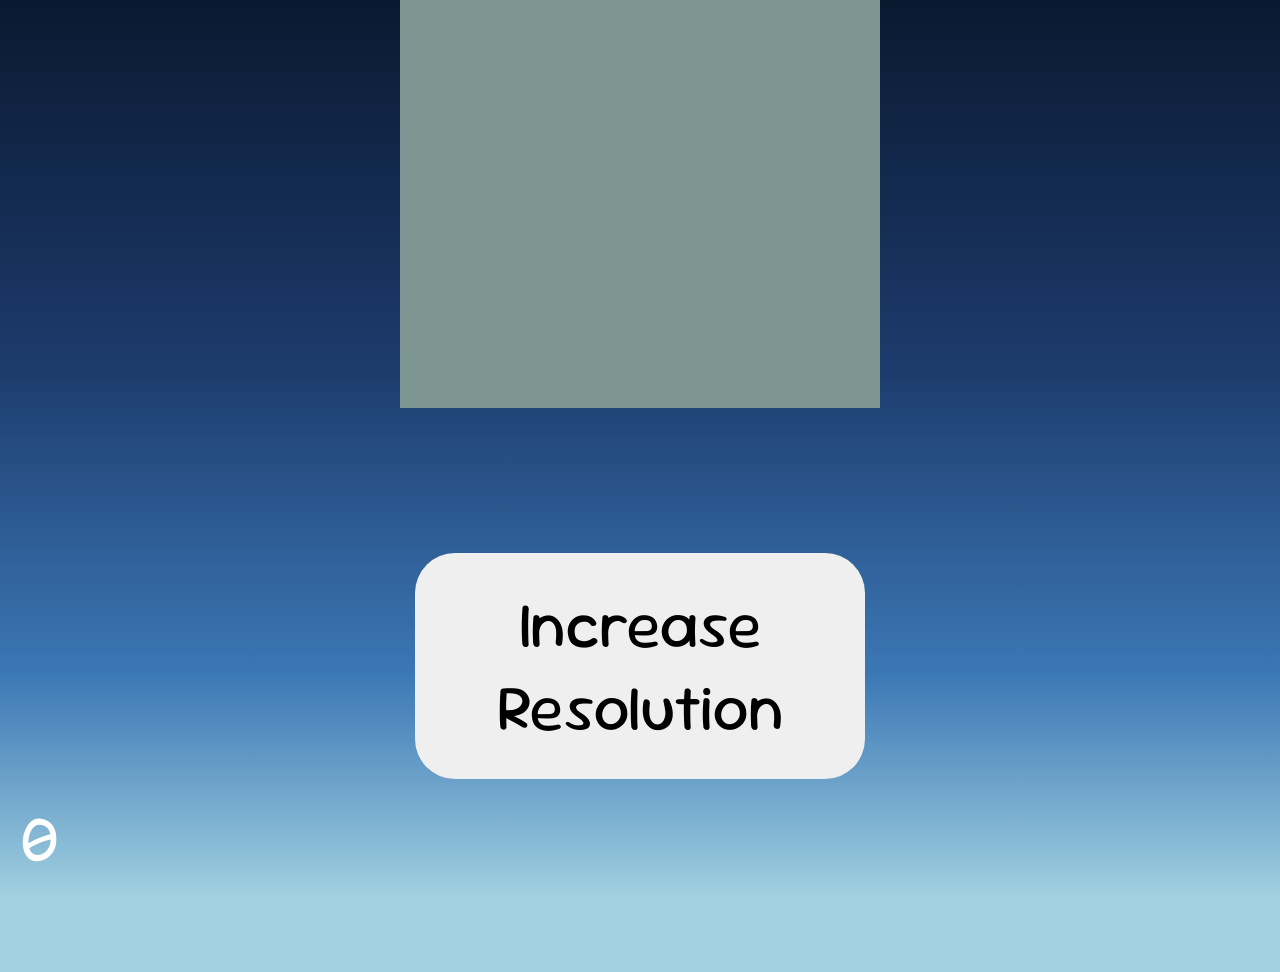
<file: public/Birthday/index.html>
<!DOCTYPE html>
<html>
    <head>
        <title>Birthday</title>
        <link href="./styles.css" rel="stylesheet" />
        <link rel="preconnect" href="https://fonts.googleapis.com">
        <link rel="preconnect" href="https://fonts.googleapis.com">
        <link rel="preconnect" href="https://fonts.gstatic.com" crossorigin>
        <link href="https://fonts.googleapis.com/css2?family=Sour+Gummy:ital,wght@0,100..900;1,100..900&display=swap" rel="stylesheet">
        <script src="./script.js" defer></script>
    </head>
    <body class="flex-center">
        <div id="content" class="flex-center">
            <canvas id="outputCanvas"></canvas>
            <button id="resBtn" class="sour-gummy-btn" onclick="incrementResolution()">Increase Resolution</button>
            <button id="nextBtn" class="sour-gummy-btn" onclick="initiateNextGift()">Next Gift</button>
            <h1 id="resCount" class="sour-gummy-btn">0</h1>
        </div>
        <div id="mask" class="flex-center">
            <a href="https://www.youtube.com/playlist?list=PLd5PLzNbe5Urc8Afmd00pSLRflIOptdft"><h1 id="twilightBtn" class="sour-gummy-btn">Something glittery...</h1></a>
        </div>
        <img id="sourceImage" src="./assets/overcooked.png" style="display: none;" />
    </body>
</html>
</file>
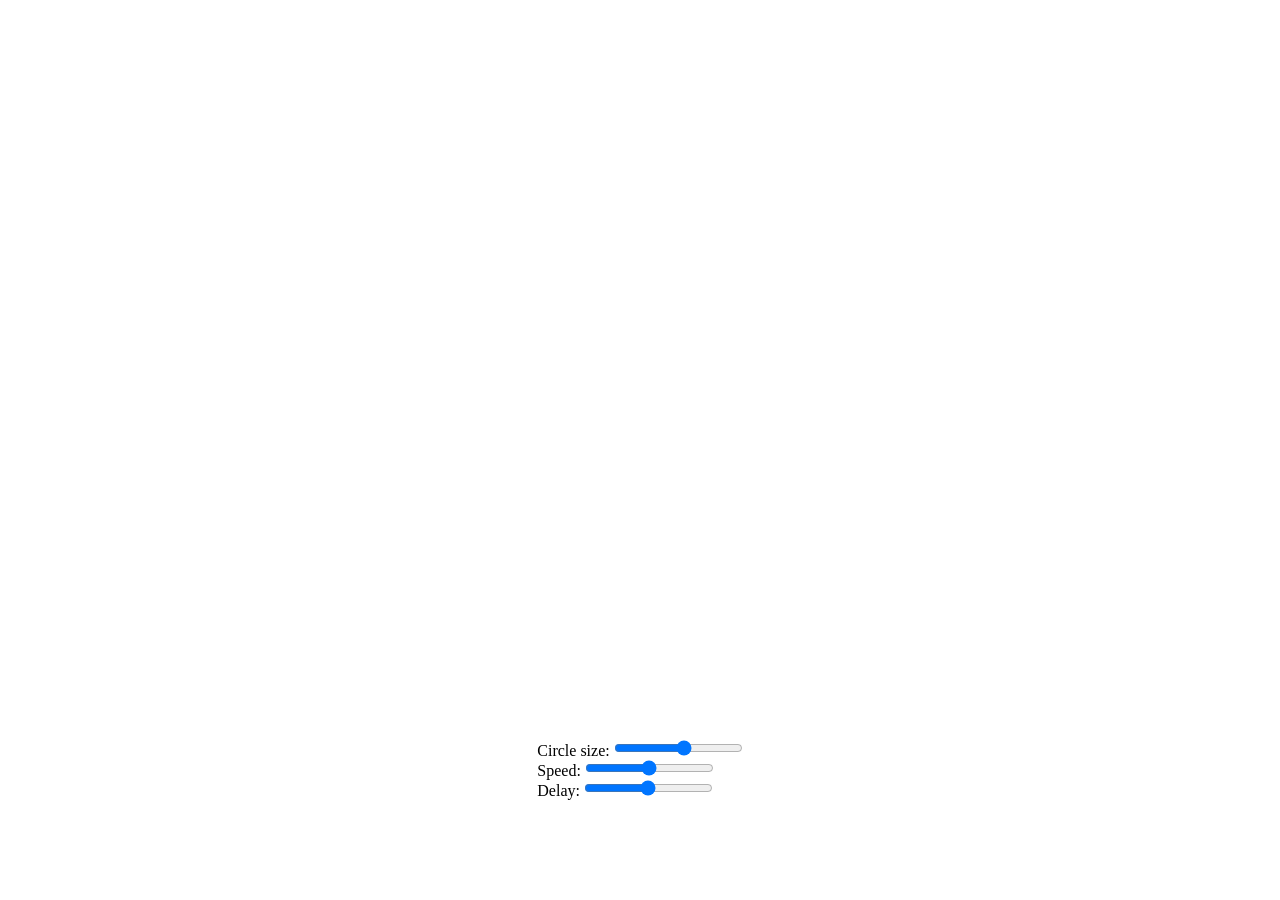
<file: public/Color_Slider/index.html>
<!DOCTYPE html>
<html>
    <head>
        <title>Color Slider</title>
        <meta name="viewport" content="width=device-width, initial-scale=1.0">
        <link href="./styles.css" rel="stylesheet" />
        <script src="./script.js" defer></script>
    </head>
    <body>
        <div id="box">
            <div id="innerBox">
                <div id="color1" class="colorSquare"></div>
                <div id="color2" class="colorSquare"></div>
                <div id="color3" class="colorSquare"></div>
                <div id="color4" class="colorSquare"></div>
                <div id="color5" class="colorSquare"></div>
                <div id="color6" class="colorSquare"></div>
                <div id="color7" class="colorSquare"></div>
                <div id="color8" class="colorSquare"></div>
            </div>
            <div id="shadow" class="topSquare"></div>
        </div>
        <div id="inputBox">
            <label for="circleSizeInput">
                Circle size:
                <input id="circleSizeInput" type="range" min="1" max="10" step="1" onchange="changeCircleSize()">
            </label>
            <label for="animationSize">
                Speed:
                <input id="animationSize" type="range" min="0.2" max="5" step="0.1" onchange="changeSpeed()">
            </label>
            <label for="animationDelay">
                Delay:
                <input id="animationDelay" type="range" min="0" max="1" step="0.1" onchange="changeDelay()">
            </label>
        </div>
    </body>
</html>
</file>
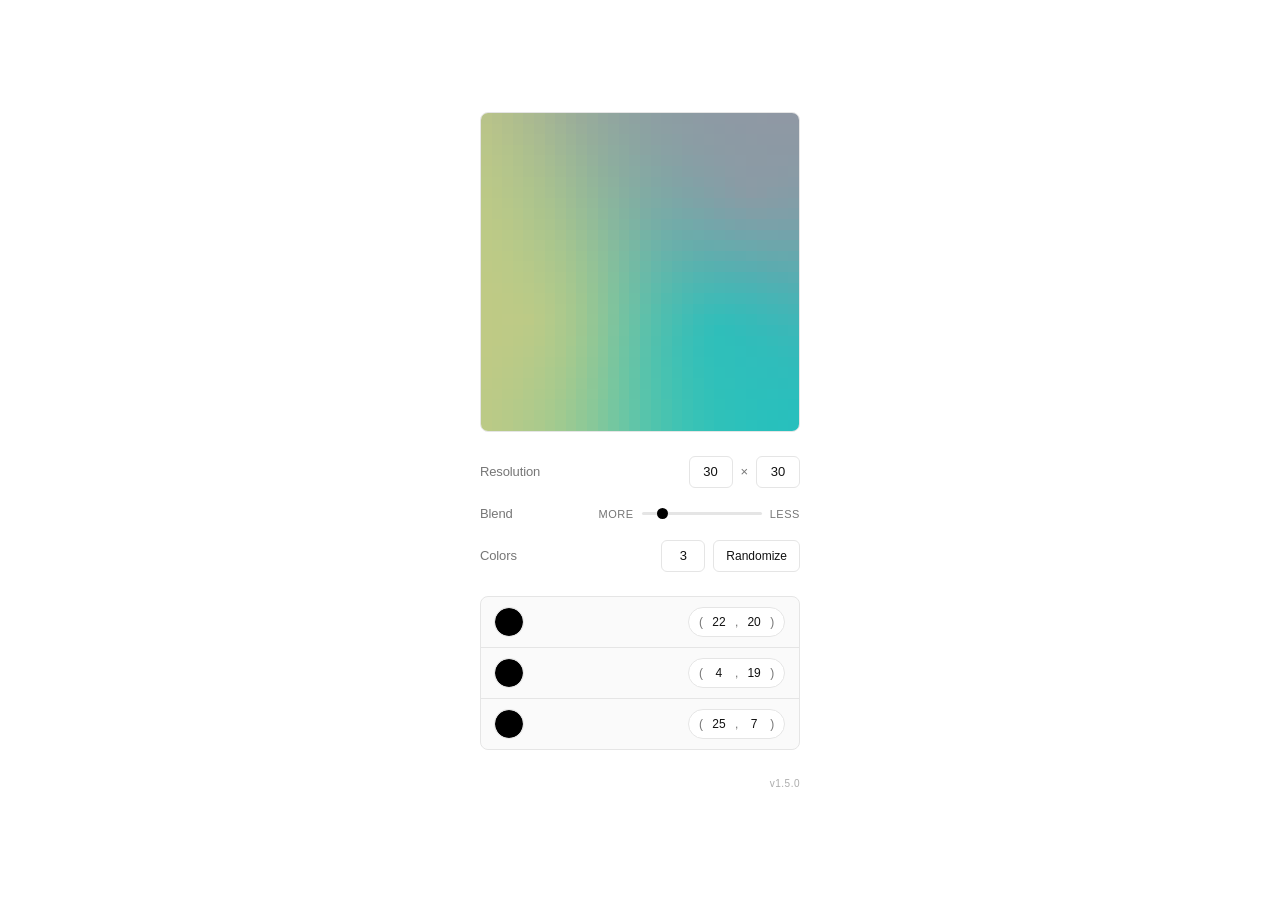
<file: public/Color_Splotch/index.html>
<!DOCTYPE html>
<html>
    <head>
        <title>Color Splotch</title>
        <meta name="viewport" content="width=device-width, initial-scale=1.0">
        <link rel="icon" type="image/x-icon" href="./splotch.svg">
        <link href="./styles.css" rel="stylesheet" />
        <script src="./script.js" defer></script>
    </head>
    <body>
        <main id="appContainer">
            <div id="canvasBox">
                <div id="canvasMask">
                    <div id="mover"></div>
                </div>
                <canvas id="splotchCanvas" width="10" height="10"></canvas>
            </div>

            <div id="controls">
                <div class="controlRow">
                    <label for="resInputX">Resolution</label>
                    <div class="inputGroup">
                        <input id="resInputX" type="number" min="2" max="100" value="50">
                        <span class="separator">×</span>
                        <input id="resInputY" type="number" min="2" max="100" value="50">
                    </div>
                </div>
                
                <div class="controlRow">
                    <label>Blend</label>
                    <div class="sliderGroup">
                        <span class="sliderLabel">More</span>
                        <input id="blendInput" type="range" min="1" step="1" max="30">
                        <span class="sliderLabel">Less</span>
                    </div>
                </div>

                <div class="controlRow">
                    <label for="splotchCount">Colors</label>
                    <div class="inputGroup">
                        <input id="splotchCount" type="number" min="1" max="10" value="2">
                        <button id="randomizeBtn">Randomize</button>
                    </div>
                </div>
            </div>

            <div id="centerList">
                <!-- <div class="centerBox">
                    <input type="color">
                    <div class="point pill">
                        <span>(</span>
                        <input type="number" class="inputX">
                        <span class="comma">,</span>
                        <input type="number" class="inputY">
                        <span>)</span>
                    </div>
                </div> -->
            </div>
            <footer id="appFooter">
                <span>v1.5.0</span>
            </footer>
        </main>
    </body>
</html>
</file>
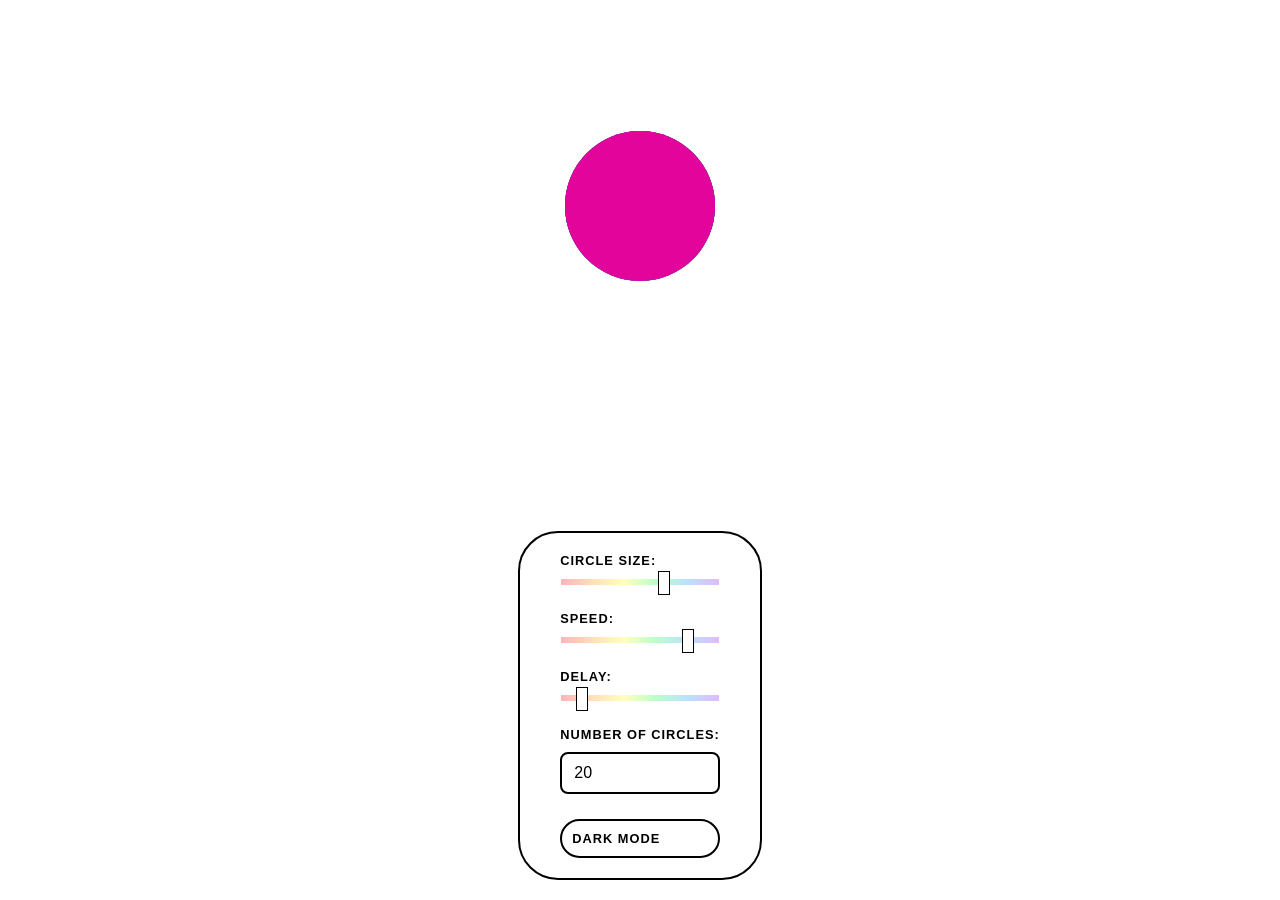
<file: public/Kaleidoscope/index.html>
<!DOCTYPE html>
<html>
    <head>
        <title>Kaleidoscope</title>
        <meta name="viewport" content="width=device-width, initial-scale=1.0">
        <link href="./styles.css" rel="stylesheet" />
        <link rel="icon" type="image/x-icon" href="./rainbowFav.svg">
        <script src="./script.js" defer></script>
    </head>
    <body>
        <div id="box">
            <div id="innerBox"></div>
            <div id="shadow" class="topSquare"></div>
        </div>
        <div id="inputBox">
            <label for="circleSizeInput">
                Circle size:
                <input id="circleSizeInput" type="range" min="1" max="10" step="1" value="4" onchange="changeCircleSize()">
            </label>
            <label for="animationSpeed">
                Speed:
                <input id="animationSpeed" type="range" min="0.2" max="5" step="0.1" value="1" onchange="changeSpeed()">
            </label>
            <label for="animationDelay">
                Delay:
                <input id="animationDelay" type="range" min="0" max="1" step="0.1" value="0.1" onchange="changeDelay()">
            </label>
            <label for="numCircles">
                Number of Circles:
                <input id="numCircles" type="number" min="1" max="100" step="1" value="20" placeholder="1 - 100" onchange="changeNumCircles()">
            </label>
            <button id="darkLightMode">Dark Mode</button>
        </div> 
    </body>
</html>
</file>
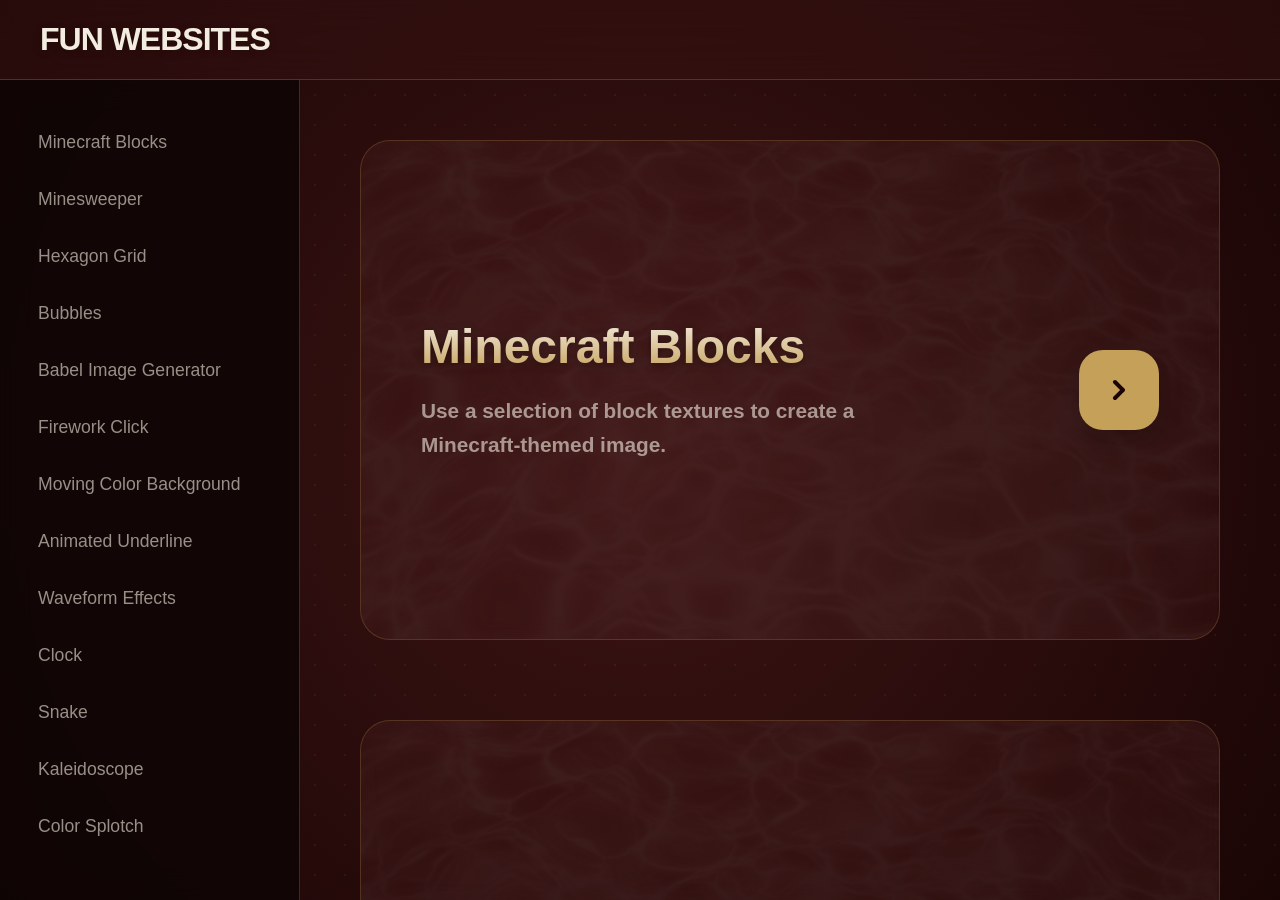
<file: public/Landing_Page/index.html>
<!DOCTYPE html>
<html>
    <head>
        <title>Nole's Website</title>
        <meta name="viewport" content="width=device-width, initial-scale=1.0">
        <link href="./styles.css" rel="stylesheet" />
        <link href="./themes.css" rel="stylesheet" />
    </head>
    <body>
        <div id="header_container">
            Fun Websites
            <button id="menu_toggle" class="menu-btn">
                <span></span>
                <span></span>
                <span></span>
            </button>
        </div>

        <div id="content_container">
            <div id="toc_container">
                <ul id="toc">
                    <li><a href="#minecraft_blocks">Minecraft Blocks</a></li>
                    <li><a href="#minesweeper">Minesweeper</a></li>
                    <li><a href="#hexagon_grid">Hexagon Grid</a></li>
                    <li><a href="#bubbles">Bubbles</a></li>
                    <li><a href="#babel">Babel Image Generator</a></li>
                    <li><a href="#firework_click">Firework Click</a></li>
                    <li><a href="#moving_color">Moving Color Background</a></li>
                    <li><a href="#animated_underline">Animated Underline</a></li>
                    <li><a href="#waveform_effects">Waveform Effects</a></li>
                    <li><a href="#clock">Clock</a></li>
                    <li><a href="#snake">Snake</a></li>
                    <li><a href="#kaleidoscope">Kaleidoscope</a></li>
                    <li><a href="#color_splotch">Color Splotch</a></li>
                </ul>
            </div>

            <div id="site_sections_container">
                <section class="site_section" id="minecraft_blocks">
                    <div class="site_content">
                        <h2>Minecraft Blocks</h2>
                        <p>Use a selection of block textures to create a Minecraft-themed image.</p>
                    </div>
                    <div class="site_btn_container">
                        <a href="../Minecraft_Blocks/index.html" target="_blank" class="site_link">
                            <button id="rightBtn" class="controlBtn">
                                <svg viewBox="0 0 24 24" fill="none" stroke="black" stroke-width="3" stroke-linecap="round" stroke-linejoin="round">
                                    <path d="M9 18l6-6-6-6" />
                                </svg>
                            </button>
                        </a>
                    </div>
                </section>

                <section class="site_section" id="minesweeper">
                    <div class="site_content">
                        <h2>Minesweeper</h2>
                        <p>Play the classic and beloved game Minesweeper on the web.</p>
                    </div>
                    <div class="site_btn_container">
                        <a href="../Mine_Sweeper/index.html" target="_blank" class="site_link">
                            <button id="rightBtn" class="controlBtn">
                                <svg viewBox="0 0 24 24" fill="none" stroke="black" stroke-width="3" stroke-linecap="round" stroke-linejoin="round">
                                    <path d="M9 18l6-6-6-6" />
                                </svg>
                            </button>
                        </a>
                    </div>
                </section>

                <section class="site_section" id="hexagon_grid">
                    <div class="site_content">
                        <h2>Hexagon Grid</h2>
                        <p>Experience a webpage background made up of a grid of hexagons.</p>
                    </div>
                    <div class="site_btn_container">
                        <a href="../Hexagon_Grid/index.html" target="_blank" class="site_link">
                            <button id="rightBtn" class="controlBtn">
                                <svg viewBox="0 0 24 24" fill="none" stroke="black" stroke-width="3" stroke-linecap="round" stroke-linejoin="round">
                                    <path d="M9 18l6-6-6-6" />
                                </svg>
                            </button>
                        </a>
                    </div>
                </section>

                <section class="site_section" id="bubbles">
                    <div class="site_content">
                        <h2>Bubbles</h2>
                        <p>A fun web element background inspired by the bubbles rising in a soda can.</p>
                    </div>
                    <div class="site_btn_container">
                        <a href="../Bubble/index.html" target="_blank" class="site_link">
                            <button id="rightBtn" class="controlBtn">
                                <svg viewBox="0 0 24 24" fill="none" stroke="black" stroke-width="3" stroke-linecap="round" stroke-linejoin="round">
                                    <path d="M9 18l6-6-6-6" />
                                </svg>
                            </button>
                        </a>
                    </div>
                </section>

                <section class="site_section" id="babel">
                    <div class="site_content">
                        <h2>Babel Image Generator</h2>
                        <p>A pixel-by-pixel image generator inspired by the Library of Babel. What image will you find?</p>
                    </div>
                    <div class="site_btn_container">
                        <a href="../Babel/index.html" target="_blank" class="site_link">
                            <button id="rightBtn" class="controlBtn">
                                <svg viewBox="0 0 24 24" fill="none" stroke="black" stroke-width="3" stroke-linecap="round" stroke-linejoin="round">
                                    <path d="M9 18l6-6-6-6" />
                                </svg>
                            </button>
                        </a>
                    </div>
                </section>

                <section class="site_section" id="firework_click">
                    <div class="site_content">
                        <h2>Firework Click</h2>
                        <p>Every click or tap is an explosion of color!</p>
                    </div>
                    <div class="site_btn_container">
                        <a href="../Firework_Click/index.html" target="_blank" class="site_link">
                            <button id="rightBtn" class="controlBtn">
                                <svg viewBox="0 0 24 24" fill="none" stroke="black" stroke-width="3" stroke-linecap="round" stroke-linejoin="round">
                                    <path d="M9 18l6-6-6-6" />
                                </svg>
                            </button>
                        </a>
                    </div>
                </section>

                <section class="site_section" id="moving_color">
                    <div class="site_content">
                        <h2>Moving Color Background</h2>
                        <p>Experience a mesmerizing background of pastel color.</p>
                    </div>
                    <div class="site_btn_container">
                        <a href="../Moving_Color_Background/index.html" target="_blank" class="site_link">
                            <button id="rightBtn" class="controlBtn">
                                <svg viewBox="0 0 24 24" fill="none" stroke="black" stroke-width="3" stroke-linecap="round" stroke-linejoin="round">
                                    <path d="M9 18l6-6-6-6" />
                                </svg>
                            </button>
                        </a>
                    </div>
                </section>

                <section class="site_section" id="animated_underline">
                    <div class="site_content">
                        <h2>Animated Underline</h2>
                        <p>A demonstration of an underline being drawn in as you hover the text.</p>
                    </div>
                    <div class="site_btn_container">
                        <a href="../Animated_Underline/index.html" target="_blank" class="site_link">
                            <button id="rightBtn" class="controlBtn">
                                <svg viewBox="0 0 24 24" fill="none" stroke="black" stroke-width="3" stroke-linecap="round" stroke-linejoin="round">
                                    <path d="M9 18l6-6-6-6" />
                                </svg>
                            </button>
                        </a>
                    </div>
                </section>

                <section class="site_section" id="waveform_effects">
                    <div class="site_content">
                        <h2>Waveform Effects</h2>
                        <p>A display of minimalistic audio waveforms.</p>
                    </div>
                    <div class="site_btn_container">
                        <a href="../Waveform_Effects/index.html" target="_blank" class="site_link">
                            <button id="rightBtn" class="controlBtn">
                                <svg viewBox="0 0 24 24" fill="none" stroke="black" stroke-width="3" stroke-linecap="round" stroke-linejoin="round">
                                    <path d="M9 18l6-6-6-6" />
                                </svg>
                            </button>
                        </a>
                    </div>
                </section>

                <section class="site_section" id="clock">
                    <div class="site_content">
                        <h2>Clock</h2>
                        <p>View your local time on a clock whose digits slide in and out.</p>
                    </div>
                    <div class="site_btn_container">
                        <a href="../Clock/index.html" target="_blank" class="site_link">
                            <button id="rightBtn" class="controlBtn">
                                <svg viewBox="0 0 24 24" fill="none" stroke="black" stroke-width="3" stroke-linecap="round" stroke-linejoin="round">
                                    <path d="M9 18l6-6-6-6" />
                                </svg>
                            </button>
                        </a>
                    </div>
                </section>

                <section class="site_section" id="snake">
                    <div class="site_content">
                        <h2>Snake</h2>
                        <p>Play my recreation of the classic game Snake. How long can you get?</p>
                    </div>
                    <div class="site_btn_container">
                        <a href="../../Snake/index.html" target="_blank" class="site_link">
                            <button id="rightBtn" class="controlBtn">
                                <svg viewBox="0 0 24 24" fill="none" stroke="black" stroke-width="3" stroke-linecap="round" stroke-linejoin="round">
                                    <path d="M9 18l6-6-6-6" />
                                </svg>
                            </button>
                        </a>
                    </div>
                </section>

                <section class="site_section" id="kaleidoscope">
                    <div class="site_content">
                        <h2>Kaleidoscope</h2>
                        <p>Create your own kaleidoscope using customizable parameters.</p>
                    </div>
                    <div class="site_btn_container">
                        <a href="../Kaleidoscope/index.html" target="_blank" class="site_link">
                            <button id="rightBtn" class="controlBtn">
                                <svg viewBox="0 0 24 24" fill="none" stroke="black" stroke-width="3" stroke-linecap="round" stroke-linejoin="round">
                                    <path d="M9 18l6-6-6-6" />
                                </svg>
                            </button>
                        </a>
                    </div>
                </section>

                <section class="site_section" id="color_splotch">
                    <div class="site_content">
                        <h2>Color Splotch</h2>
                        <p>Customize your own gradient using a series of adjustable color splotches.</p>
                    </div>
                    <div class="site_btn_container">
                        <a href="../Color_Splotch/index.html" target="_blank" class="site_link">
                            <button id="rightBtn" class="controlBtn">
                                <svg viewBox="0 0 24 24" fill="none" stroke="black" stroke-width="3" stroke-linecap="round" stroke-linejoin="round">
                                    <path d="M9 18l6-6-6-6" />
                                </svg>
                            </button>
                        </a>
                    </div>
                </section>
            </div>
        </div>
        
        <!-- <a href="../Following_Eyes/index.html"><div class="project">Following Eyes</div></a> -->
        <!-- <a href="../Hourglass/index.html"><div class="project">Hourglass</div></a> -->
    
    <script>
        const menuBtn = document.getElementById('menu_toggle');
        const toc = document.getElementById('toc_container');
        const tocLinks = document.querySelectorAll('#toc a');

        // Toggle menu
        menuBtn.addEventListener('click', () => {
            toc.classList.toggle('mobile-open');
        });

        // Close menu when a link is clicked
        tocLinks.forEach(link => {
            link.addEventListener('click', () => {
                toc.classList.remove('mobile-open');
            });
        });

        // Randomize the page's color theme
        const themes = [
            "moody_purple", "heritage_luxury", 
            "bali_sanctuary", "bali_surf", "skyrim_elder_scrolls"
        ];
        const randomTheme = themes[Math.floor(Math.random() * themes.length)];
        document.documentElement.setAttribute('data-theme', randomTheme);
    </script>
    
    </body>
</html>
</file>
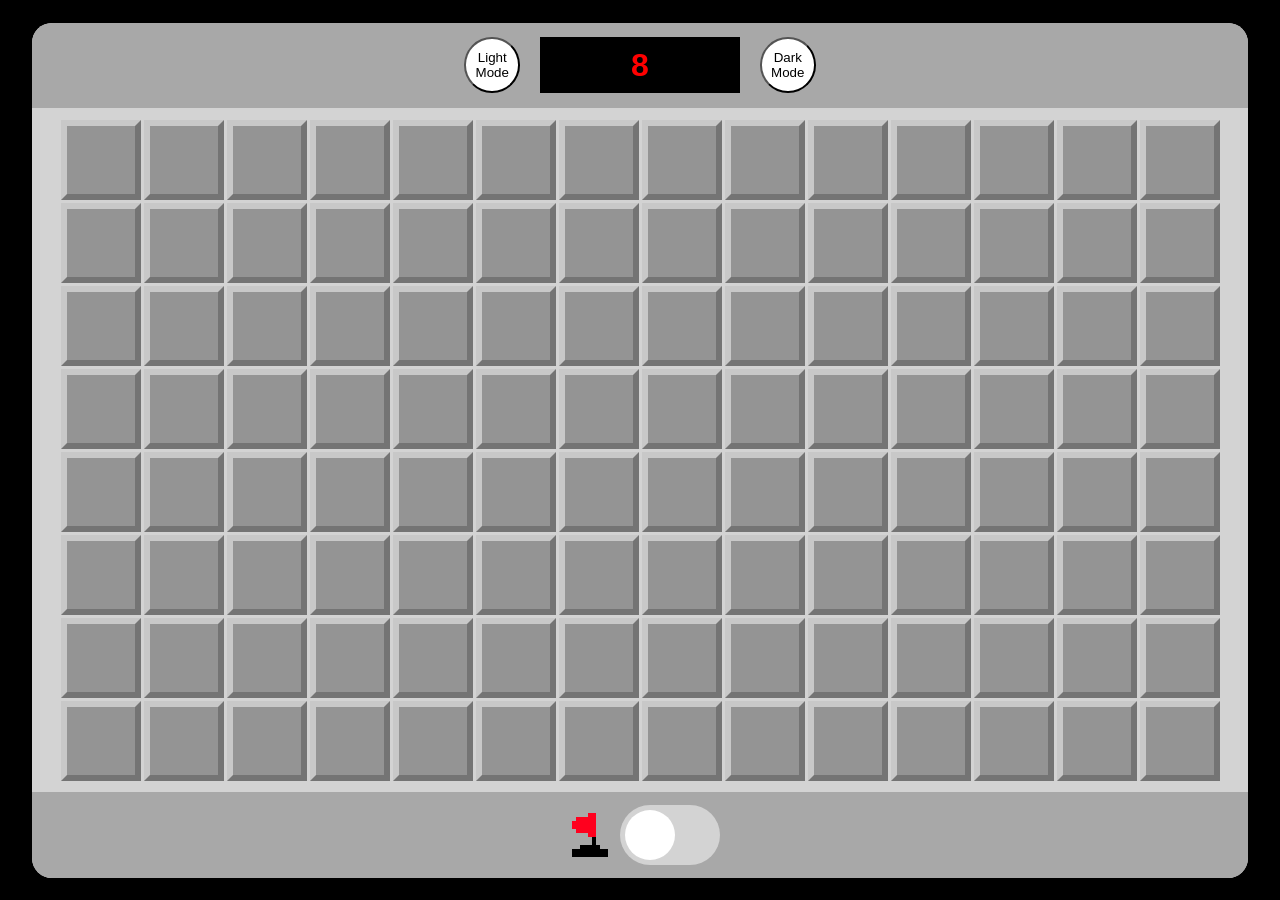
<file: public/Mine_Sweeper/index.html>
<!DOCTYPE html>
<html>
    <head>
        <title>Minesweeper</title>
        <link href="styles.css" rel="stylesheet">
        <script defer src="./script.js"></script>
    </head>
    <body>
        <div id="play_again">
            <h2 id="you_win">You Win!</h2>
            <button class="end_button" onclick="playAgain()">Play Again</button>
            <button class="end_button" onclick="goHome()">Go Home</button>
        </div>
        <div id="game_flex">

            <div id="counter_bar">
                <button class="color_mode" onclick="applyPreset1()">Light Mode</button>
                <h1 id="counter_value"></h1>
                <button class="color_mode" onclick="applyPreset2()">Dark Mode</button>
            </div>

            <div id="grid"></div>

            <div id="flag_box">
                <div id="flag_icon"></div>
                <div id="flag_toggle" onclick="toggleFlag()">
                    <div id="toggle_circle"></div>
                </div>
            </div>

        </div>
    </body>
</html>
</file>
<file: public/Birthday/styles.css>
/* <!-- THIS FILE CONTAINS CODE RELATING TO OVERCOOKED --> */

* {
    margin: 0;
    padding: 0;
}

html, body {
    width: 100vw;
    height: 100dvh;
    background-color: #a2d1e1;
    overflow: hidden;
    overscroll-behavior-y: none;
}

body {
    height: 100%;
    background-color: white;
    background-image: linear-gradient(
        180deg,
        #0a1930 0%,   /* Deepest midnight blue (horizon base) */
        #1c3a6b 40%,  /* True dark blue */
        #3c78b5 75%,  /* Transitioning lighter blue */
        #a2d1e1 100%  /* Soft cyan/light haze (top of the sky) */
    );
    background-repeat: no-repeat;
    margin: 0px auto;
}

#mask {
    position: absolute;
    width: 100%;
    height: 100%;
    background-image: linear-gradient(
        180deg,
        #050101 0%,   /* Obsidian void (The shadow of the crypt) */
        #1a0505 35%,  /* Dried blood / Deep mahogany */
        #660000 70%,  /* Arterial crimson (The primary focal color) */
        #2b2b2b 100%  /* Cold slate/ash (The final resting place) */
    );
    opacity: 0%;
    transition: 4s opacity;
    display: none;
}

.flex-center {
    display: flex;
    justify-content: center;
    align-items: center;
}

#content {
    width: 100%;
    height: 100%;
    /* max-width: 480px; */
    padding: 20px 10px;
    /* outline: 1px solid green; */
    flex-direction: column;
    gap: 50px;
}

#resCount {
    position: absolute;
    bottom: 0;
    left: 0;
    margin: 20px;
    color: white;
    font-size: 5cqw;
    transition: 2s opacity;
}

#outputCanvas {
    /* outline: 1px solid purple; */
    width: 90%;
    max-width: 480px;
    image-rendering: pixelated; 
    image-rendering: crisp-edges;
    transition: 2s opacity;
}


.sour-gummy-btn {
  font-family: "Sour Gummy", sans-serif;
  font-optical-sizing: auto;
  font-weight: normal;
  font-style: normal;
  font-variation-settings:
    "wdth" 100;
}

#resBtn, #nextBtn, #twilightBtn {
    /* width: 70%; */
    max-width: 450px;
    padding: 30px;
    /* height: 80px; */
    border-radius: 40px;
    border: none;
    font-size: 5cqw;
    color: black;
    touch-action: manipulation;
    transition: 2s opacity;
}

#nextBtn {
    pointer-events: none;
    opacity: 0%;
    transition: none;
}

a {
    text-decoration: none;
}

#twilightBtn {
    background-color: #b8860b;
    color: #050101;
    opacity: 0%;
    transition: 2s opacity;
    animation: pulse-outline 1s infinite;
    padding: 40px;
}

@keyframes pulse-outline {
    0% {
        box-shadow: 0 0 0 0 rgba(184, 134, 11, 0.7);
    }
    70% {
        /* The outline spreads out and fades */
        box-shadow: 0 0 0 15px rgba(184, 134, 11, 0);
    }
    100% {
        box-shadow: 0 0 0 0 rgba(184, 134, 11, 0);
    }
}
</file>
<file: public/Color_Slider/styles.css>
:root {
    --boxSize: 500px;
    --delayFactor: 1/8;
    --animationSpeed: 1s;
    --scale: 4;
    --circleScale: calc(1/var(--scale));
    --translateScale: calc(0.5*(var(--scale) + 1));
}

* {
    margin: 0;
    padding: 0;
    box-sizing: border-box;
}

body {
    width: 100vw;
    height: 100dvh;
    /* background-color: black; */
    
    display: flex;
    justify-content: center;
    align-items: center;
    flex-direction: column;
    gap: 140px;
}

#inputBox {
    display: flex;
    flex-direction: column;
}

#box {
    position: relative;
    width: var(--boxSize);
    aspect-ratio: 1/1;
    border-radius: 50%;

    display: flex;
    justify-content: center;
    align-items: center;
}

#innerBox {
    position: relative;
    width: 100%;
    aspect-ratio: 1/1;
    border-radius: 50%;
    overflow: hidden;

    display: flex;
    justify-content: center;
    align-items: center;
    /* border: 1px solid black; */
}

#shadow {
    position: absolute;
    width: 105%;
    aspect-ratio: 1/1;
    border-radius: 50%;
    opacity: 1;
    /* border: 1px solid black; */
    box-shadow: inset 0 0 30px 50px white;
}

.colorSquare {
    position: absolute;
    width: calc(100% * var(--circleScale));
    aspect-ratio: 1/1;
    border-radius: 50%;
    opacity: 0.4;
    animation-duration: var(--animationSpeed);
    animation-iteration-count: infinite;
    animation-timing-function: linear;
    animation-fill-mode: forwards;
    animation-direction: alternate;
}

#color1 {
    background-color: rgb(255, 0, 0);
    animation-name: moveColor1;
    animation-delay: calc(var(--delayFactor)*0s);
}
#color2 {
    background-color: rgb(255, 127, 0);
    animation-name: moveColor2;
    animation-delay: calc(var(--delayFactor)*1s);
}
#color3 {
    background-color: rgb(255, 255, 0);
    animation-name: moveColor3;
    animation-delay: calc(var(--delayFactor)*2s);
}
#color4 {
    background-color: rgb(0, 255, 0);
    animation-name: moveColor4;
    animation-delay: calc(var(--delayFactor)*3s);
}
#color5 {
    background-color: rgb(0, 255, 255);
    animation-name: moveColor5;
    animation-delay: calc(var(--delayFactor)*4s);
}
#color6 {
    background-color: rgb(98, 98, 244);
    animation-name: moveColor6;
    animation-delay: calc(var(--delayFactor)*5s);
}
#color7 {
    background-color: rgb(75, 0, 130);
    animation-name: moveColor7;
    animation-delay: calc(var(--delayFactor)*6s);
}
#color8 {
    background-color: rgb(148, 0, 211);
    animation-name: moveColor8;
    animation-delay: calc(var(--delayFactor)*7s);
}

@keyframes moveColor1 {
    from {transform: translate(0%);}
    to {transform: translate(0%, calc(-100% * var(--translateScale)));}
}
@keyframes moveColor2 {
    from {transform: translate(0%);}
    to {
        transform: translate(
            calc(cos(45deg) * 100% * var(--translateScale)),
            calc(cos(45deg) * -100% * var(--translateScale))
        );
    }
}
@keyframes moveColor3 {
    from {transform: translate(0%);}
    to {transform: translate(calc(100% * var(--translateScale)), 0%);}
}
@keyframes moveColor4 {
    from {transform: translate(0%);}
    to {transform: translate(calc(cos(45deg) * 100% * var(--translateScale)), calc(cos(45deg) * 100% * var(--translateScale)));}
}
@keyframes moveColor5 {
    from {transform: translate(0%);}
    to {transform: translate(0%, calc(100% * var(--translateScale)));}
}
@keyframes moveColor6 {
    from {transform: translate(0%);}
    to {transform: translate(calc(cos(45deg) * -100% * var(--translateScale)), calc(cos(45deg) * 100% * var(--translateScale)));}
}
@keyframes moveColor7 {
    from {transform: translate(0%);}
    to {transform: translate(calc(-100% * var(--translateScale)), 0%);}
}
@keyframes moveColor8 {
    from {transform: translate(0%);}
    to {transform: translate(calc(cos(45deg) * -100% * var(--translateScale)), calc(cos(45deg) * -100% * var(--translateScale)));}
}
</file>
<file: public/Color_Splotch/styles.css>
:root {
    --bg-color: #ffffff;
    --panel-bg: #fafafa;
    --border-color: #e5e5e5;
    --border-hover: #cccccc;
    --text-primary: #111111;
    --text-secondary: #767676;
    --accent: #000000;
    --font-stack: -apple-system, BlinkMacSystemFont, "Segoe UI", Roboto, Helvetica, Arial, sans-serif;
}

* {
    margin: 0;
    padding: 0;
    box-sizing: border-box;
}

html {
    width: 100%;
    height: 100dvh;
    overflow: hidden;
}

body {
    width: 100%;
    height: 100%;
    background-color: var(--bg-color);
    color: var(--text-primary);
    font-family: var(--font-stack);
    font-size: 13px;
    letter-spacing: -0.01em;

    /* overflow: hidden; */
    display: flex;
    justify-content: center;
    /* align-items: center; */
}

.flexCenter {
    display: flex;
    justify-content: center;
    align-items: center;
}

#appContainer {
    display: flex;
    flex-direction: column;
    justify-content: center;
    align-items: center;
    gap: 20px;
    width: 100%;
    height: 100%;
    max-width: 360px;
    padding: 20px;
}

#canvasBox {
    width: 100%;
    aspect-ratio: 1/1;
    position: relative;
    border: 1px solid var(--border-color);
    border-radius: 8px;
    overflow: hidden;
    background-color: #fbfbfb;
    touch-action: none;
    -webkit-user-select: none;
    user-select: none;
    flex-shrink: 0;
}

#canvasMask, #splotchCanvas {
    width: 100%;
    height: 100%;
    aspect-ratio: 1/1;
}

#canvasMask {
    position: absolute;
    background-color: rgba(0, 0, 0, 0.03);
}

#splotchCanvas {
    image-rendering: pixelated;
}

#mover {
    position: absolute;
    /* width: 20px; */
    border: 1.5px solid var(--accent);
    display: none;
}

#controls {
    width: 100%;
    display: flex;
    flex-direction: column;
    gap: 10px;
    padding: 4px 0;
}

.controlRow {
    display: flex;
    justify-content: space-between;
    align-items: center;
    height: 32px;
}

label {
    color: var(--text-secondary);
    font-weight: 500;
}

.inputGroup {
    display: flex;
    align-items: center;
    gap: 8px;
}

.separator {
    color: var(--text-secondary);
}

input[type="number"] {
    -moz-appearance: textfield;
    text-align: center;
    width: 44px;
    height: 32px;
    border: 1px solid var(--border-color);
    border-radius: 6px;
    background-color: var(--bg-color);
    color: var(--text-primary);
    font-family: inherit;
    font-size: 13px;
    outline: none;
    transition: border-color 0.15s ease;
}

input[type="number"]:focus {
    border-color: var(--accent);
}

input::-webkit-outer-spin-button,
input::-webkit-inner-spin-button {
  -webkit-appearance: none;
  margin: 0;
}

#blendInput {
    -webkit-appearance: none;
    appearance: none;
    width: 120px;
    background: transparent;
    cursor: pointer;
}

#blendInput:focus {
    outline: none;
}

#blendInput::-webkit-slider-runnable-track {
    width: 100%;
    height: 3px;
    background: var(--border-color);
    border-radius: 1.5px;
}

#blendInput::-webkit-slider-thumb {
    height: 11px;
    width: 11px;
    border-radius: 50%;
    background: var(--accent);
    -webkit-appearance: none;
    margin-top: -4px;
}

#blendInput::-moz-range-track {
    width: 100%;
    height: 3px;
    background: var(--border-color);
    border-radius: 1.5px;
}

#blendInput::-moz-range-thumb {
    height: 11px;
    width: 11px;
    border: none;
    border-radius: 50%;
    background: var(--accent);
}

.sliderGroup {
    display: flex;
    align-items: center;
    gap: 8px;
}

.sliderLabel {
    font-size: 11px;
    color: var(--text-secondary);
    text-transform: uppercase;
    letter-spacing: 0.05em;
}

button {
    height: 32px;
    padding: 0 12px;
    background-color: var(--bg-color);
    border: 1px solid var(--border-color);
    border-radius: 6px;
    color: var(--text-primary);
    font-family: inherit;
    font-size: 12px;
    font-weight: 500;
    cursor: pointer;
    transition: all 0.15s ease;
}

button:hover {
    border-color: var(--accent);
    background-color: #fafafa;
}

button:active {
    background-color: #f0f0f0;
}

#centerList {
    width: 100%;
    height: auto;
    max-height: 160px;
    overflow-y: auto;
    border: 1px solid var(--border-color);
    border-radius: 8px;
    background-color: var(--panel-bg);
}

#centerList::-webkit-scrollbar {
    width: 6px;
}

#centerList::-webkit-scrollbar-track {
    background: transparent;
}

#centerList::-webkit-scrollbar-thumb {
    background: var(--border-color);
    border-radius: 3px;
}

#centerList::-webkit-scrollbar-thumb:hover {
    background: var(--border-hover);
}

.centerBox {
    padding: 10px 14px;
    display: flex;
    align-items: center;
    justify-content: space-between;
    border-bottom: 1px solid var(--border-color);
    transition: background-color 0.15s ease;
}

.centerBox:last-child {
    border-bottom: none;
}

.centerBox:hover {
    background-color: var(--bg-color);
}

input[type="color"] {
    -webkit-appearance: none;
    -moz-appearance: none;
    appearance: none;
    background: none;
    border: none;
    outline: none;
    cursor: pointer;
    padding: 0;
    width: 28px;
    height: 28px;
    border-radius: 50%;
    box-shadow: 0 0 0 1px var(--border-color);
}

input[type="color"]::-webkit-color-swatch-wrapper {
    padding: 0;
}

input[type="color"]::-webkit-color-swatch {
    border: none;
    border-radius: 50%; 
}

input[type="color"]::-moz-color-swatch {
    border: none;
    border-radius: 50%;
}

input[type="checkbox"] {
    display: none;
}

.pill {
    display: flex;
    align-items: center;
    gap: 4px;
    padding: 0 10px;
    height: 30px;
    border-radius: 15px;
    background-color: var(--bg-color);
    border: 1px solid var(--border-color);
    color: var(--text-secondary);
}

.pill span {
    font-size: 12px;
    user-select: none;
    -webkit-user-select: none;
}

.pill .comma {
    margin-right: -2px;
}

.pill input[type="number"] {
    width: 24px;
    height: 100%;
    border: none;
    background: transparent;
    font-size: 12px;
    color: var(--text-primary);
}

.pill input[type="number"]:focus {
    border: none;
    outline: none;
    color: var(--accent);
    font-weight: 600;
}

#appFooter {
    width: 100%;
    display: flex;
    justify-content: flex-end;
    padding-top: 8px;
}

#appFooter span {
    font-size: 10px;
    color: var(--text-secondary);
    opacity: 0.6;
    letter-spacing: 0.05em;
    user-select: none;
    -webkit-user-select: none;
}
</file>
<file: public/Kaleidoscope/styles.css>
:root {
    --boxSize: 500px;
    --scale: 4;
    --circleScale: calc(1/var(--scale));
}

[data-theme="dark"] {
    --theme-background: #000000;
    --theme-font: #ffffff;
}
[data-theme="light"] {
    --theme-background: #ffffff;
    --theme-font: #000000;
}

* {
    margin: 0;
    padding: 0;
    box-sizing: border-box;
}

body {
    width: 100vw;
    height: 100dvh;
    padding: 20px;
    background-color: var(--theme-background);
    
    display: flex;
    justify-content: center;
    align-items: center;
    flex-direction: column;
    gap: 140px;
}

#inputBox {
    display: flex;
    flex-direction: column;
    gap: 25px;
    padding: 20px 40px;
    background: transparent; /* Matching the black theme */
    color: var(--theme-font);
    border: 2px solid var(--theme-font);
    border-radius: 40px;
    font-family: sans-serif;
    max-width: 300px;
}

label, button {
    display: flex;
    flex-direction: column;
    gap: 10px;
    font-weight: 800;
    text-transform: uppercase;
    letter-spacing: 1px;
    font-size: 0.8rem;
}

/* Base styling for the slider */
input[type="range"] {
    -webkit-appearance: none;
    appearance: none;
    background: transparent;
    cursor: pointer;
    width: 100%;
}

/* The Track */
input[type="range"]::-webkit-slider-runnable-track {
    /* background: #333; Dark grey track */
    background: linear-gradient(90deg, #ffb3ba, #ffdfba, #ffffba, #baffc9, #bae1ff, #e0baff);
    height: 8px;
    border: 1px solid #fff; /* White border for high contrast */
}

input[type="range"]::-moz-range-track {
    /* background: #333; */
    background: linear-gradient(90deg, #ffb3ba, #ffdfba, #ffffba, #baffc9, #bae1ff, #e0baff);
    height: 8px;
    border: 1px solid #fff;
}

/* The Thumb (The part you grab) */
input[type="range"]::-webkit-slider-thumb {
    -webkit-appearance: none;
    appearance: none;
    margin-top: -8px; /* Centers thumb on track */
    background-color: #fff;
    height: 24px;
    width: 12px;
    border: 1px solid #000;
}

input[type="range"]::-moz-range-thumb {
    border: none;
    border-radius: 0;
    background-color: var(--theme-background);
    height: 24px;
    width: 12px;
    border: 1px solid var(--theme-font);
}

/* Hover & Active States */
input[type="range"]:hover::-webkit-slider-thumb {
    background-color: #ccc; /* Subtle feedback */
}

/* The Number Input */
input[type="number"] {
    padding: 10px 12px;
    border: 2px solid var(--theme-font);
    border-radius: 8px;
    font-size: 16px;
    outline: none;
    background-color: var(--theme-background);
    color: var(--theme-font);
    transition: border-color 0.2s ease, box-shadow 0.2s ease;
    width: 100%; /* Or a specific width like 120px */
    max-width: 200px;
}

/* Focus state - matches most modern UI */
input[type="number"]:focus {
    border-color: #4A90E2;
    box-shadow: 0 0 0 3px rgba(74, 144, 226, 0.2);
}

#darkLightMode {
    padding: 10px;
    border-radius: 20px;
    background-color: transparent;
    border: 2px solid var(--theme-font);
    color: var(--theme-font)
}

#box {
    position: relative;
    width: 100%;
    max-width: 600px;
    aspect-ratio: 1/1;
    border-radius: 50%;
    min-height: 0;

    display: flex;
    justify-content: center;
    align-items: center;
}

#innerBox {
    position: relative;
    width: 100%;
    aspect-ratio: 1/1;
    border-radius: 50%;
    overflow: hidden;

    display: flex;
    justify-content: center;
    align-items: center;
}

#shadow {
    /* outline: 2px solid black; */
    position: absolute;
    width: 105%;
    aspect-ratio: 1/1;
    border-radius: 50%;
    opacity: 1;
    box-shadow: inset 0 0 30px 50px var(--theme-background);
}

.colorSquare {
    position: absolute;
    width: calc(100% * var(--circleScale));
    aspect-ratio: 1/1;
    border-radius: 50%;
    opacity: 0.4;
}


@media (max-height: 1100px) and (max-width: 580px) {
    body {
        gap: 50px;
    }
    #inputBox {
        gap: 10px;
    }
}

@media (max-height: 900px) and (max-width: 580px) {
    body {
        gap: 30px;
    }
    #inputBox {
        gap: 10px;
    }
    #box {
        width: 80%;
    }
}

@media (max-height: 775px) and (max-width: 580px) {
    body {
        gap: 30px;
    }
    #inputBox {
        padding-top: 10px;
        padding-bottom: 10px;
        /* border-radius: 10px; */
        gap: 10px;
    }
    #box {
        width: 75%;
    }
    input[type="number"] {
        padding: 5px 12px;
        border: 1px solid var(--theme-font);
    }
    #darkLightMode {
        padding: 10px;
        border: 1px solid var(--theme-font);
    }
}
</file>
<file: public/Landing_Page/styles.css>
* {
    margin: 0;
    padding: 0;
    font-family: 'Jost', 'Segoe UI', sans-serif;
    box-sizing: border-box;
}

html {
    background-color: var(--bg-fallback);
    background-image: var(--bg-gradient);
    background-attachment: fixed;
    scroll-behavior: smooth;
}

body {
    width: 100vw;
    height: 100dvh;
    display: flex;
    flex-direction: column;
    overflow: hidden;
    color: var(--text-main);
    -webkit-font-smoothing: antialiased;
    -moz-osx-font-smoothing: grayscale;
}

#header_container {
    width: 100%;
    height: 80px;
    display: flex;
    align-items: center;
    padding: 0 40px;
    font-size: 2rem;
    font-weight: 900;
    letter-spacing: -1px;
    text-transform: uppercase;
    background: var(--glass-light);
    backdrop-filter: blur(20px);
    -webkit-backdrop-filter: blur(20px);
    border-bottom: 1px solid var(--glass-border);
    text-shadow: 0 2px 10px rgba(0,0,0,0.2);
    z-index: 10;
    flex-shrink: 0;
}

#content_container {
    display: flex;
    flex: 1;
    overflow: hidden;
}

#toc_container {
    width: 300px;
    height: 100%;
    padding: 40px 20px;
    overflow-y: auto;
    background: var(--glass-dark);
    backdrop-filter: blur(15px);
    -webkit-backdrop-filter: blur(15px);
    border-right: 1px solid var(--glass-border);
    flex-shrink: 0;
}

#toc {
    display: flex;
    flex-direction: column;
    gap: 12px;
}

#toc li {
    list-style: none;
}

#toc li a {
    text-decoration: none;
    color: var(--text-muted);
    font-size: 1.1rem;
    font-weight: 500;
    padding: 12px 18px;
    display: block;
    border-radius: 12px;
    transition: all 0.3s cubic-bezier(0.175, 0.885, 0.32, 1.275);
}

#toc li a:hover {
    background: var(--accent-color);
    color: var(--accent-contrast);
    transform: translateX(8px) scale(1.05);
    box-shadow: 0 10px 20px rgba(0, 0, 0, 0.2);
}

#site_sections_container {
    flex: 1;
    padding: 60px;
    overflow-y: scroll;
    display: flex;
    flex-direction: column;
    gap: 80px;

    /* background-image: radial-gradient(rgba(255, 255, 255, 0.1) 1.5px, transparent 1.5px); */
    background-image: radial-gradient(var(--dot-color) 1.5px, transparent 1.5px);
    background-size: 30px 30px;
    background-attachment: local;
}

.site_link {
    text-decoration: none;
    display: block; /* Ensures it takes up the button's space */
}

.divider {
    width: 60px;
    height: 6px;
    background: var(--secondary-color);
    border-radius: 3px;
    margin: 0 auto;
    box-shadow: 0 0 15px rgba(0, 0, 0, 0.1);
}

.site_section {
    width: 100%;
    min-height: 500px;
    display: flex;
    border-radius: 30px;
    background: var(--glass-light);
    backdrop-filter: blur(10px);
    -webkit-backdrop-filter: blur(10px);
    border: 1px solid var(--glass-border);
    transition: all 0.5s ease;
    scroll-margin-top: 40px;
    overflow: hidden;
}

.site_section::before {
    content: "";
    position: absolute;
    inset: 0;
    z-index: -1;

    /* 1. Use a gradient as the top layer, and the image as the bottom layer */
    background-image: 
        linear-gradient(
            var(--glass-target), 
            var(--glass-target)
        ),
        url('./water_texture.png');

    background-size: cover;
    background-position: center;

    /* 2. Blend them together */
    background-blend-mode: overlay; 

    /* 3. Global opacity for the whole 'sandwich' */
    opacity: 0.05; 
}

.site_section:target {
    border: 3px solid var(--accent-color);
    background: var(--glass-target);
    transform: translateY(-10px);
    box-shadow: 0 30px 60px rgba(0, 0, 0, 0.3);
}

.site_content {
    flex: 1;
    padding: 60px;
    display: flex;
    flex-direction: column;
    justify-content: center;
}

.site_content h2 {
    font-size: 3rem;
    margin-bottom: 20px;
    background: var(--title-gradient);
    -webkit-background-clip: text;
    -webkit-text-fill-color: transparent;
    font-weight: 900;
    filter: drop-shadow(0 2px 4px rgba(0,0,0,0.3));
}

.site_content p {
    font-size: 1.3rem;
    line-height: 1.6;
    color: var(--text-muted);
    font-weight: 600;
}

.site_btn_container {
    padding: 60px;
    display: flex;
    align-items: center;
    justify-content: center;
}

.controlBtn {
    width: 80px;
    height: 80px;
    border-radius: 24px;
    border: none;
    background: var(--accent-color);
    cursor: pointer;
    display: flex;
    align-items: center;
    justify-content: center;
    box-shadow: 0 10px 25px rgba(0, 0, 0, 0.2);
    transition: all 0.3s ease;
}

.controlBtn svg {
    stroke: var(--accent-contrast);
    width: 32px;
    height: 32px;
}

.controlBtn:hover {
    background: var(--secondary-color);
    transform: rotate(15deg) scale(1.15);
    box-shadow: 0 15px 35px rgba(0, 0, 0, 0.3);
}

#site_sections_container::-webkit-scrollbar {
    width: 10px;
}

#site_sections_container::-webkit-scrollbar-thumb {
    background: var(--glass-border);
    border-radius: 10px;
    border: 2px solid transparent;
    background-clip: padding-box;
}

@media (max-width: 950px) {
    .site_content, .site_btn_container {
        padding: 20px;
    }
}

@media (max-width: 768px) {
    #content_container {
        flex-direction: column;
    }

    #toc_container {
        position: fixed;
        left: -100%;
        top: 80px;
        width: 80%;
        height: calc(100% - 80px);
        z-index: 100;
        transition: left 0.3s ease;
        background: var(--glass-dark);
        backdrop-filter: blur(25px);
        -webkit-backdrop-filter: blur(25px);
    }

    #toc_container.mobile-open {
        left: 0;
    }

    #site_sections_container {
        width: 100%;
        padding: 20px; /* Reduces container padding so sections have room */
        gap: 40px;
    }

    .site_section {
        border-radius: 20px;
        min-height: 350px;
    }

    .site_content, .site_btn_container {
        padding: 20px;
    }

    .site_content h2 {
        font-size: 2rem;
    }

    .site_content p {
        font-size: 1.1rem;
    }

    /* Mobile Menu Burger Icon */
    .menu-btn {
        display: flex;
        flex-direction: column;
        gap: 6px;
        background: none;
        border: none;
        cursor: pointer;
        margin-left: auto;
        padding: 10px;
    }

    .menu-btn span {
        display: block;
        width: 30px;
        height: 3px;
        background: var(--text-main);
        border-radius: 3px;
        transition: 0.3s;
    }
}

@media (min-width: 769px) {
    .menu-btn {
        display: none;
    }
}
</file>
<file: public/Landing_Page/themes.css>
[data-theme="moody_purple"] {
    --bg-fallback: #2d132c;
    --bg-gradient: linear-gradient(135deg, #2d132c 0%, #801336 100%);
    --accent-color: #c72c41;
    --accent-contrast: #ffffff;
    --secondary-color: #ee4540;
    --text-main: #ffffff;
    --text-muted: rgba(255, 255, 255, 0.6);
    --glass-light: rgba(255, 255, 255, 0.05);
    --glass-dark: rgba(0, 0, 0, 0.4);
    --glass-border: rgba(255, 255, 255, 0.1);
    --glass-target: rgba(199, 44, 65, 0.2);
    --title-gradient: linear-gradient(to right, #ff75a0, #fce38a);
    --dot-color: rgba(255, 255, 255, 0.05);
}

[data-theme="heritage_luxury"] {
    --bg-fallback: #2c0a0a;
    --bg-gradient: radial-gradient(circle at center, #3d1414 0%, #1a0505 100%);
    --accent-color: #c5a059; 
    --accent-contrast: #1a0505;
    --secondary-color: #8e6d2f;
    --text-main: #f3ece0;
    --text-muted: rgba(243, 236, 224, 0.6);
    --glass-light: rgba(61, 20, 20, 0.4);
    --glass-dark: rgba(15, 5, 5, 0.85);
    --glass-border: rgba(197, 160, 89, 0.25);
    --glass-target: rgba(197, 160, 89, 0.15);
    --title-gradient: linear-gradient(to bottom, #f3ece0, #c5a059);
    --dot-color: rgba(197, 160, 89, 0.08);
}

[data-theme="bali_sanctuary"] {
    --bg-fallback: #0a2e2a;
    --bg-gradient: linear-gradient(135deg, #11433f 0%, #0a211f 100%);
    --accent-color: #e2a04f; 
    --accent-contrast: #0a211f;
    --secondary-color: #5d7a64;
    --text-main: #f0f4f1;
    --text-muted: rgba(240, 244, 241, 0.6);
    --glass-light: rgba(255, 255, 255, 0.05);
    --glass-dark: rgba(5, 15, 14, 0.8);
    --glass-border: rgba(93, 122, 100, 0.3);
    --glass-target: rgba(226, 160, 79, 0.1);
    --title-gradient: linear-gradient(to right, #91b398, #e2a04f);
    --dot-color: rgba(255, 255, 255, 0.06);
}

[data-theme="bali_surf"] {
    --bg-fallback: #006994;
    --bg-gradient: linear-gradient(180deg, #00b4d8 0%, #0077b6 50%, #03045e 100%);
    --accent-color: #ffda00; 
    --accent-contrast: #03045e;
    --secondary-color: #caf0f8;
    --text-main: #ffffff;
    --text-muted: rgba(255, 255, 255, 0.7);
    --glass-light: rgba(255, 255, 255, 0.2);
    --glass-dark: rgba(0, 40, 80, 0.4);
    --glass-border: rgba(255, 255, 255, 0.4);
    --glass-target: rgba(255, 218, 0, 0.2);
    --title-gradient: linear-gradient(to bottom, #ffffff, #90e0ef);
    --dot-color: rgba(255, 255, 255, 0.2);
}

[data-theme="skyrim_elder_scrolls"] {
    --bg-fallback: #1a1c1e;
    --bg-gradient: radial-gradient(circle at 50% 0%, #3a3f44 0%, #0d0e10 100%);
    --accent-color: #7da0b1;
    --accent-contrast: #0d0e10;
    --secondary-color: #4a5159;
    --text-main: #e2e2e2;
    --text-muted: rgba(226, 226, 226, 0.6);
    --glass-light: rgba(255, 255, 255, 0.03);
    --glass-dark: rgba(0, 0, 0, 0.7);
    --glass-border: rgba(125, 160, 177, 0.2);
    --glass-target: rgba(125, 160, 177, 0.15);
    --title-gradient: linear-gradient(to bottom, #ffffff 0%, #7da0b1 100%);
    --dot-color: rgba(255, 255, 255, 0.03);
}

[data-theme="kaleidoscope"] {
    --bg-fallback: #7928ca;
    --bg-gradient: 
        radial-gradient(at 0% 0%, #ff0080 0px, transparent 50%),
        radial-gradient(at 100% 0%, #7928ca 0px, transparent 50%),
        radial-gradient(at 100% 100%, #0070f3 0px, transparent 50%),
        radial-gradient(at 0% 100%, #00dfd8 0px, transparent 50%),
        radial-gradient(at 50% 50%, #f72585 0px, transparent 50%);
    --accent-color: #ffffff;
    --accent-contrast: #2d3436; /* Dark color for text on white */
    --secondary-color: #00dfd8;
    --text-main: #ffffff;
    --text-muted: #ffffff;
    --glass-light: rgba(255, 255, 255, 0.2);
    --glass-dark: rgba(0, 0, 0, 0.15);
    --glass-border: rgba(255, 255, 255, 0.6);
    --glass-target: rgba(255, 255, 255, 0.4);
    --title-gradient: linear-gradient(to right, #ffffff, #00dfd8);
    --dot-color: rgba(255, 255, 255, 0.4);
}
</file>
<file: public/Mine_Sweeper/styles.css>
html, body, #game_flex, #grid, .cells {
    margin: 0px;
    padding: 0px;
}

html, body, #game_flex {
    min-height: 500px;
}

body {
    width: 100vw;
    height: 100vh;
    background-color: black;
    display: flex;
    justify-content: center;
    align-items: center;
}

#game_flex {
    display: flex;
    justify-content: space-between;
    align-items: center;
    flex-direction: column;
    background-color: lightgray;
    border-radius: 20px;
    width: 95vw;
    height: 95vh;
    overflow: hidden;
}

#counter_bar {
    width: 100%;
    height: 10%;
    min-height: 75px;
    display: flex;
    justify-content: center;
    align-items: center;
}
#flag_box {
    width: 100%;
    height: 10%;
    min-height: 75px;
    display: flex;
    justify-content: center;
    align-items: center;
}
.color_mode {
    height: 65%;
    aspect-ratio: 1/1;
    border-radius: 50%;
     margin: 0px 20px;
}
#placeholder {
    height: 65%;
    aspect-ratio: 1/1;
    background-color: red;
}

#counter_value {
    width: 200px;
    height: 65%;
    background-color: black;
    font-family: sans-serif;
    text-align: center;
    display: flex;
    justify-content: center;
    align-items: center;
    font-size: xx-large;
}

#flag_toggle {
    height: 60px;
    width: 100px;
    border-radius: 30px;
    box-sizing: border-box;
    padding: 5px;
    display: flex;
    justify-content: flex-start;
    transition: justify-content 1s ease;
}
/* #flag_box::before { */
#flag_icon {
    height: 60px;
    content: "";
    background-size: cover;
    aspect-ratio: 1/1;
    background-image: url("number_textures/flag.png");
}
#toggle_circle {
    height: 100%;
    aspect-ratio: 1/1;
    border-radius: 50%;
}

#grid {
    display: flex;
    flex-grow: 2;
    justify-content: center;
    align-items: center;
    height: 55vh;
    width: 100%;
    overflow: hidden;
}

table {
    transition: opacity 2s ease, transform 2s ease;
}

.cells {
    background-size: cover;
    background-repeat: no-repeat;
    text-align: center;
    transition: border-color 1s, background-color 1s, background-size 1s, transform 1s ease, opacity 2s ease;
    transform: scale(0);
}

#play_again {
    position: absolute;
    background-color: black;
    width: clamp(150px, 60vw, 250px);
    height: clamp(300px, 60vh, 400px);
    z-index: 3;
    border-radius: 10px;
    /* box-shadow: 0px 0px 3px 3px lime; */
    /* display: flex; */
    display: none;
    justify-content: space-evenly;
    align-items: center;
    flex-direction: column;
}
.end_button {
    width: 80%;
    height: fit-content;
    padding-top: 20px;
    padding-bottom: 20px;
}
#you_win {
    color: white;
    border-bottom: 2px solid white;
}
</file>
